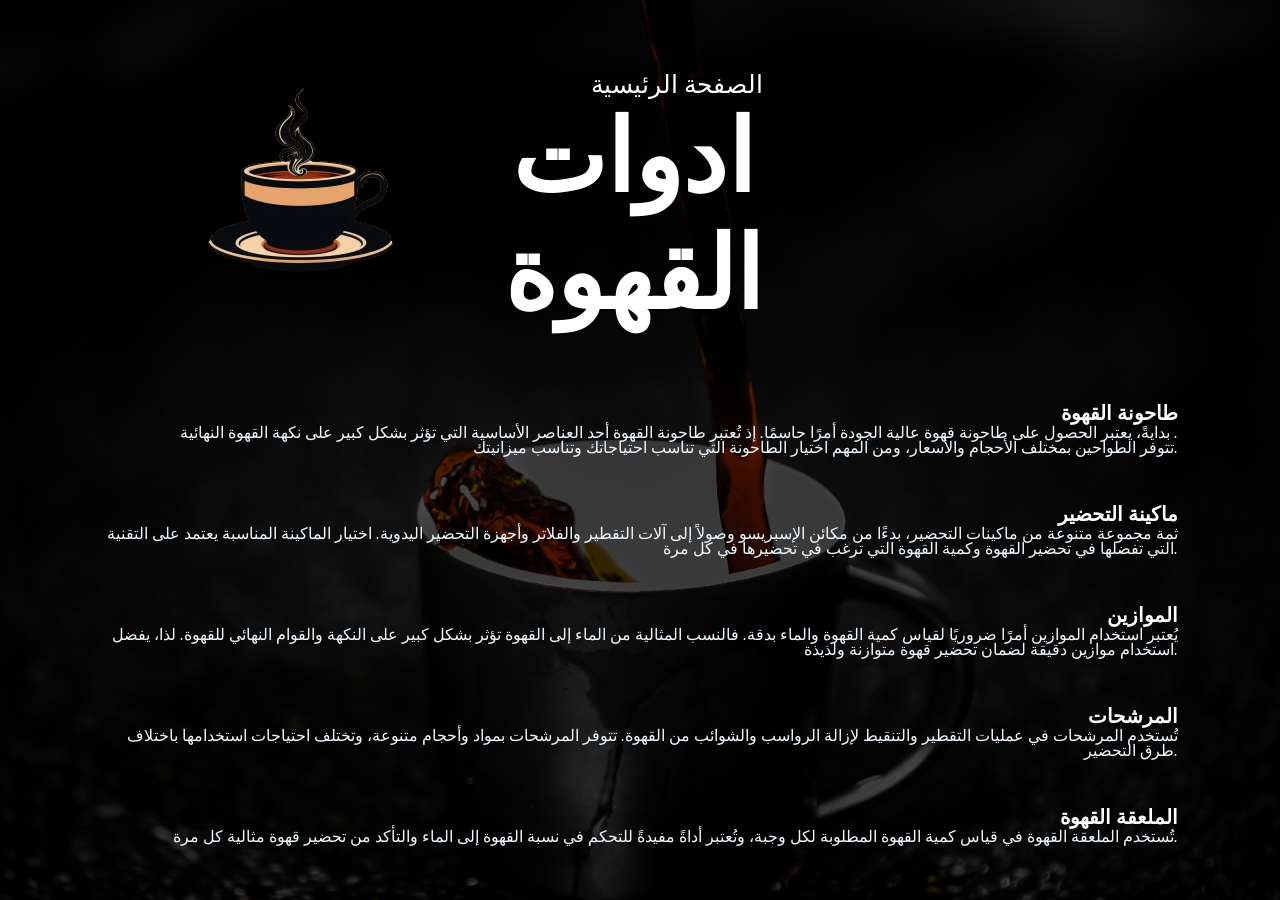
<file: الادوات.html>
<!DOCTYPE html>
<html lang="en">
<head>
 <meta charset="UTF-8">
 <meta name="viewport" content="width=device-width, initial-scale=1.0">
 <title>ادواات القهوة</title>
 <link rel="stylesheet" href="./styles/style2.css">
</head>
<body>
 <div class="container">

 <form action="#" method="post">    
    <div class="navbar">
    <img src="./Image/-removebg-preview.png">
        <nav>
            <ul><li><a href="coffee.html">الصفحة الرئيسية</a></li></ul>
        <center> 
           <h1 >ادوات القهوة</h1>
        </center>




        </nav>

     

        


    </div>

<div class="ps">
    <h2>طاحونة القهوة
    </h2>
    <p style="color: aliceblue; ; text-align: right; font-size: medium;">
        
بدايةً، يعتبر الحصول على طاحونة قهوة عالية الجودة أمرًا حاسمًا. إذ تُعتبر طاحونة القهوة أحد العناصر الأساسية التي تؤثر بشكل كبير على نكهة القهوة النهائية . <br>تتوفر الطواحين بمختلف الأحجام والأسعار، ومن المهم اختيار الطاحونة التي تناسب احتياجاتك وتناسب ميزانيتك.
    </p>
    <br><br><br>
    <h2>ماكينة التحضير

    </h2>
    <p style="color: aliceblue; ; text-align: right; font-size: medium;">
        

        ثمة مجموعة متنوعة من ماكينات التحضير، بدءًا من مكائن الإسبريسو وصولاً إلى آلات التقطير والفلاتر وأجهزة التحضير اليدوية. اختيار الماكينة المناسبة يعتمد على التقنية التي تفضلها في تحضير القهوة وكمية القهوة التي ترغب في تحضيرها في كل مرة.    </p> <br><br><br>
        <h2>الموازين
    
        </h2>
        <p style="color: aliceblue; ; text-align: right; font-size: medium;">
            
    

            يُعتبر استخدام الموازين أمرًا ضروريًا لقياس كمية القهوة والماء بدقة. فالنسب المثالية من الماء إلى القهوة تؤثر بشكل كبير على النكهة والقوام النهائي للقهوة. لذا، يفضل استخدام موازين دقيقة لضمان تحضير قهوة متوازنة ولذيذة. </p>
            <br><br><br>
            <h2>المرشحات

            </h2>
            <p style="color: aliceblue; ; text-align: right; font-size: medium;">
                
        
    
                تُستخدم المرشحات في عمليات التقطير والتنقيط لإزالة الرواسب والشوائب من القهوة. تتوفر المرشحات بمواد وأحجام متنوعة، وتختلف احتياجات استخدامها باختلاف طرق التحضير.

            </p>
        
            <br><br><br>
            <h2>الملعقة القهوة


            </h2>
            <p style="color: aliceblue; ; text-align: right; font-size: medium;">
                
        
    

                تُستخدم الملعقة القهوة في قياس كمية القهوة المطلوبة لكل وجبة، وتُعتبر أداةً مفيدةً للتحكم في نسبة القهوة إلى الماء والتأكد من تحضير قهوة مثالية كل مرة.
            </p>
        
        
        
        </div>

 </form>
 </div>
</body>
</html>
</file>
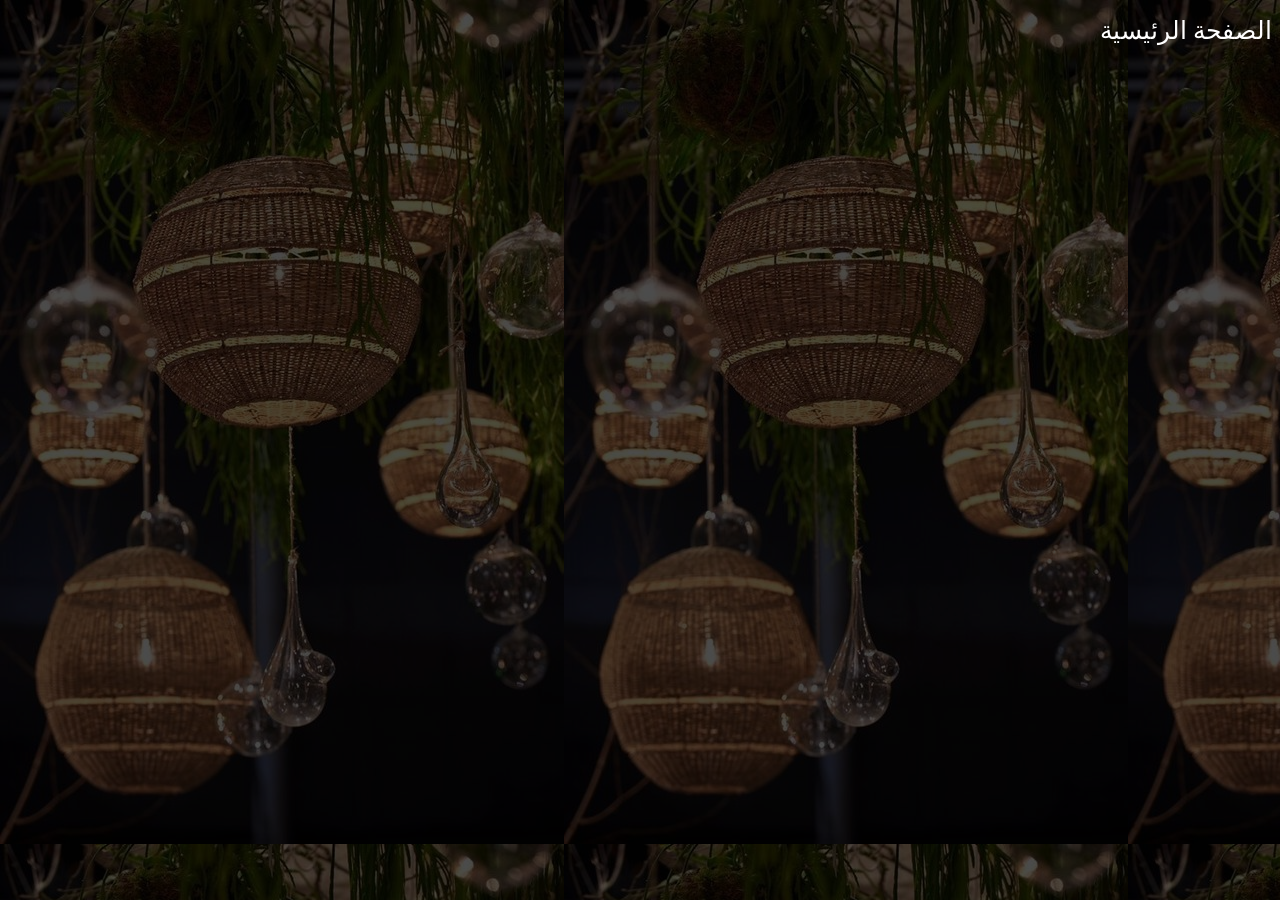
<file: المتجر.html>
<!DOCTYPE html>
<html lang="ar">
<head>
    <meta charset="UTF-8">
    <meta name="viewport" >
    <title>أهمية الذكاء الاصطناعي</title>
    <link rel="stylesheet" href="./styles/style.css">
</head>
<body>
    <form action="#" method="post">
        <div class="navbar">
            <nav>
                <ul><li><a href="coffee.html">الصفحة الرئيسية</a></li></ul>
           
    
    
    
            </nav>
    
    
    
    
    
    
        </div>
    
</body>
</html>
</file>
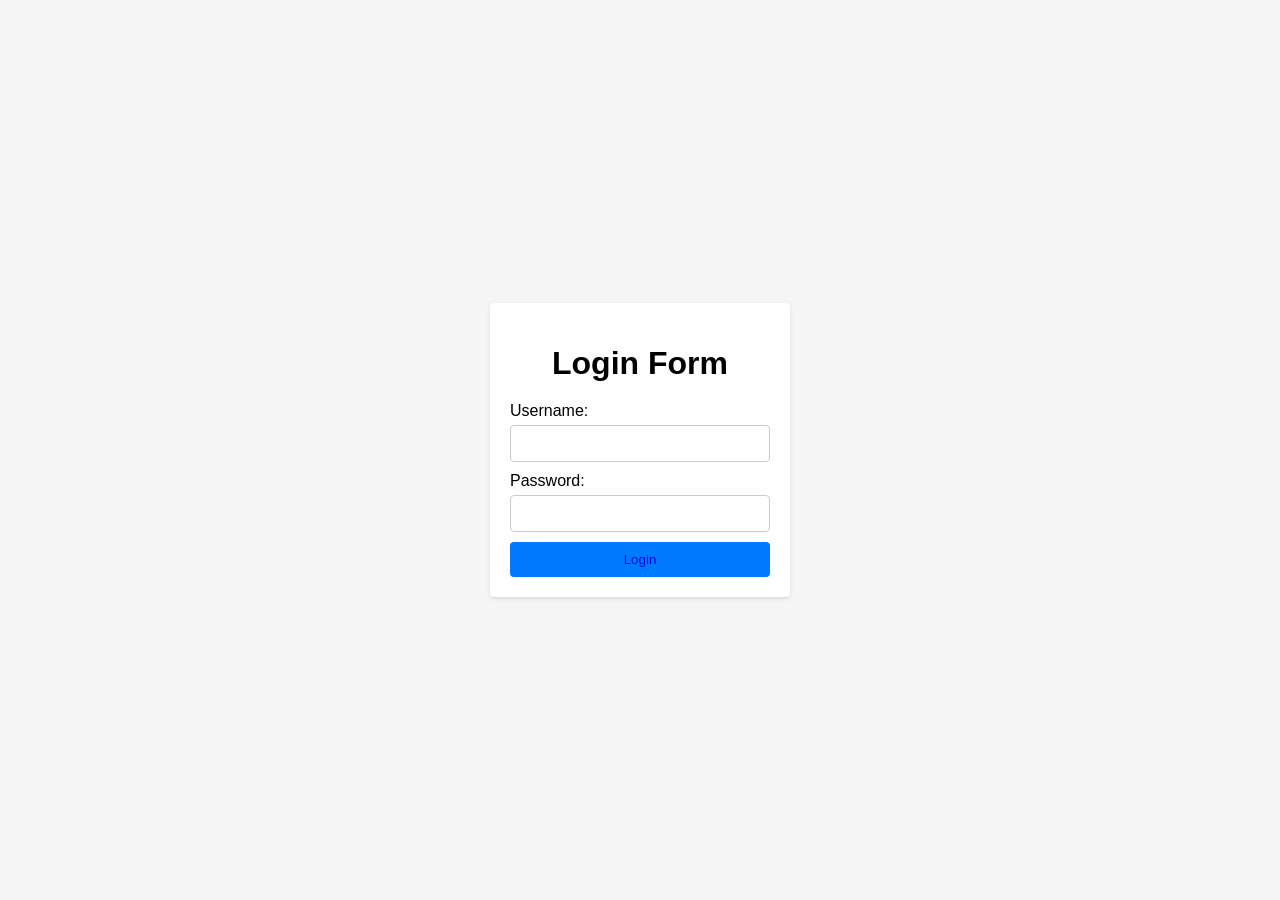
<file: تسجيل الدخول.html>
<!DOCTYPE html>
<html lang="en">
<head>
    <link rel="stylesheet" href="./styles/style5.css">
 <meta charset="UTF-8">
 <meta name="viewport" content="width=device-width, initial-scale=1.0">
 <title>Login Form</title>
 
</head>
<body>
 <div class="container">
 <h1>Login Form</h1>
 <form action="#" method="post">
 <label for="username">Username:</label>
 <input type="text" id="username" name="username" required>
 <label for="password">Password:</label>
 <input type="password" id="password" name="password" required>
 <button type="submit" ><a href="coffee.html" style="text-decoration: solid;">Login</a></button>
 </form>
 </div>
</body>
</html>
</file>
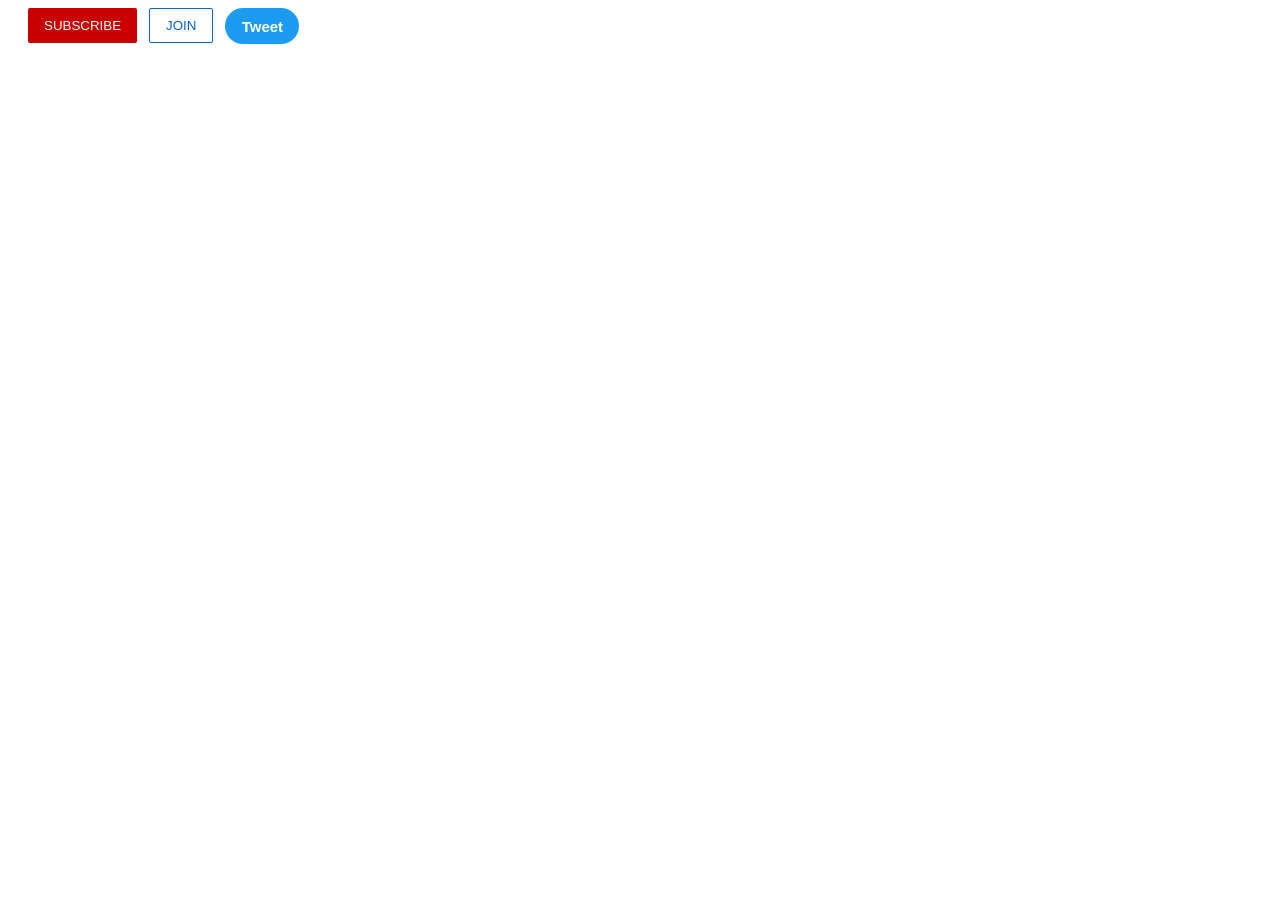
<file: intro-to-html/buttons.html>
<!DOCTYPE html>
<html>
  <head>
    <title>Buttons Practice</title>
    <link rel="stylesheet" href="styles/buttons.css">
  </head>
  <body>
    <button class="subscribe-button">
      SUBSCRIBE
    </button>

    <button class="join-button">
      JOIN
    </button>

    <button class="tweet-button">
      Tweet
    </button>
  </body>
</html>
</file>
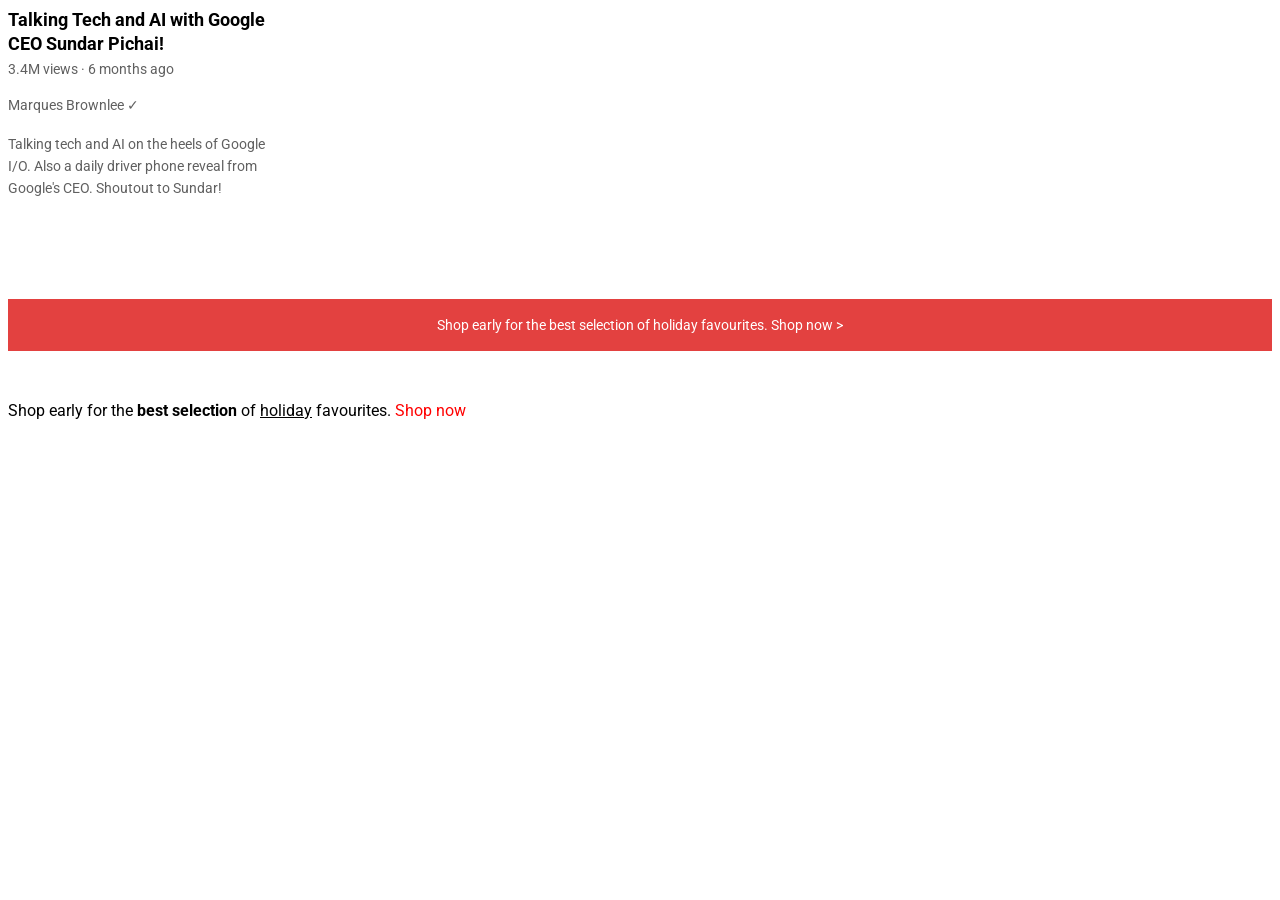
<file: intro-to-html/text.html>
<!DOCTYPE html>
<html>
  <head>
    <title>Text Practice</title>

    <link rel="preconnect" href="https://fonts.googleapis.com">
    <link rel="preconnect" href="https://fonts.gstatic.com" crossorigin>
    <link href="https://fonts.googleapis.com/css2?family=Roboto:wght@400;700&display=swap" rel="stylesheet">

    <link rel="stylesheet" href="styles/text.css">
  </head>
  <body>
    <p class="video-title">
      Talking Tech and AI with Google CEO Sundar Pichai!
    </p>

    <p class="video-stats">
      3.4M views &#183; 6 months ago
    </p>

    <p class="video-author">
      Marques Brownlee &#10003;
    </p>

    <p class="video-description">
      Talking tech and AI on the heels of Google I/O. Also a daily driver phone reveal from Google's CEO. Shoutout to Sundar!
    </p>

    <p class="apple-text">
      Shop early for the best selection of holiday favourites. <span class="shop-link">Shop now &#62;</span>
    </p>

    <p>
      Shop early for the <strong>best selection</strong> of <u>holiday</u> favourites. <span class="span-example">Shop now</span>
    </p>
  </body>
</html>
</file>
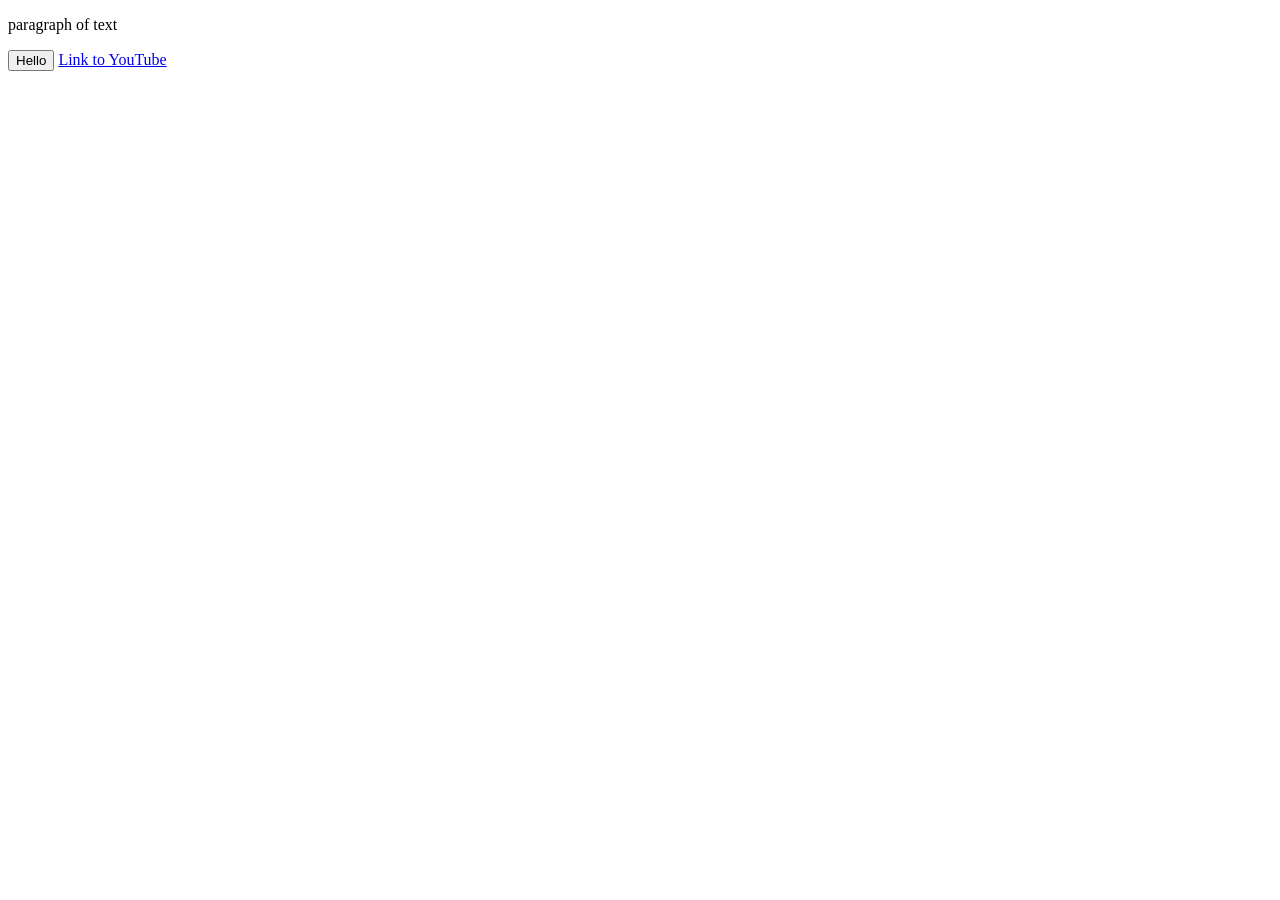
<file: intro-to-html/website.html>
<!DOCTYPE html>
<html>
  <head>
    <title>First Website</title>
  </head>
  <body>
    <p>
      paragraph of text
    </p>

    <button>
      Hello
    </button>

    <a href="https://www.youtube.com/" target="blank">
      Link to YouTube
    </a>
  </body>
</html>
</file>
<file: styles/style2.css>
*{
  margin: 0;
  padding: 0;
  font-family:'Roboto','sans-serif';
}
.container{
  width: 100%;
  height: 100vh;
  background-image: linear-gradient(rgba(0,0,0,0.7),rgba(0,0,0,0.7)),url(../Image/pexels-lood-goosen-1235706.jpg);
  background-position: center;
  background-size: cover;
  padding-left: 8%;
  padding-right: 8%;
  box-sizing: border-box;
}
.navbar{
  height: 12%;
  display: flex;
  align-items: center;
  margin-right: 40px;
}
.logo{
  width: 250px;
  cursor: pointer;
  margin-block-end: -70px;
  margin-left: -150px;
}
.navbar{
  width: 30px;
  cursor: pointer;
  margin-right: 1000px;

}
nav{
  flex: 1;
  text-align: right;
  display: inline-block;
}
nav ul li{
  list-style: none;
  display: inline-block;
  margin-left: 60px;
}
nav ul li a{
  text-decoration: none;
  color: #fff;
  font-size: 25px;
  display: inline-block;
}
.row{
  display: flex;
  height: 88%;
  align-items: center;
}
.col{
  flex-basis: 50%;
}
h1{
  color: #fff;
  font-size: 100px;
}
p{
  color: #fff;
  font-size: 11px;
  line-height: 15px;
}
button{
  width: 180px;
  color: #000;
  font-size: 12px;
  padding: 12px 0;
  background: #fff;
  border: 0;
  border-radius: 20px;
  outline: none;
  margin-top: 30px;
}
.card{
  width: 270px;
  height: 270px;
  display: inline-block;
  border-radius: 10px;
  padding: 15px 25px;
  box-sizing: border-box;
  cursor: pointer;
  margin: 20px 25px;
  background-position: center;
  background-size: cover;
  transition: transform 0.5s;
}
.card1{
  background-image: url(../Image/خلفية\ قهوة\ 2.jpg);
}
.card2{
  background-image: url(../Image/coffe-3.jpg);
}
.card3{
  background-image: url(../Image/coffee-4.jpg);
}
.card4{
  background-image: url(../Image/coffee-5.jpg);
}
.card:hover{
  transform: translatey(-10px);
}
h5{
  color: #fff;
  text-shadow: 0 0 5px #999;
}
.card p{
  text-shadow: 0 0 15px #000;
  font-size: 8px;
}
.menu ul{
  padding-top: 20px;
  padding-bottom: 20px;
  text-decoration: none;
  text-align: center;
}
.image{
  width: 270px;
  height: 270px;
  display: inline-block;
  border-radius: 10px;
  padding: 15px 25px;
  box-sizing: border-box;
  cursor: pointer;
  margin: 20px 25px;
  background-position: center;
  background-size: cover;
  transition: transform 0.5s;
  text-align: center; 
}
.img1{
  background-image: url(../Image/ai-text.jpg);
  
}
.img1:hover{
  transform: translatey(-10px);
}
.footer ul li a{
  text-decoration: none;
  color: #000;
  font-size: 25px;
}
.footer{
  align-items: center;
}
.ps{
font-size: small;
color: rgb(255, 255, 255);
text-align: right;


 }
</file>
<file: styles/style.css>
body{
   
    background-image: linear-gradient(rgba(0,0,0,0.7),rgba(0,0,0,0.7)),url(../Image/6f36329b44f373d248d6631d76d55477.jpg);
    
}
nav{
    flex: 1;
    text-align: right;
  }
  nav ul li{
    list-style: none;
    display: inline-block;
    margin-left: 60px;
  }
  nav ul li a{
    text-decoration: none;
    color: #fff;
    font-size: 25px;
  }
</file>
<file: styles/style5.css>
* {
  box-sizing: border-box;
 }
 
 body {
  font-family: Arial, sans-serif;
  margin: 0;
  padding: 0;
  display: flex;
  justify-content: center;
  align-items: center;
  height: 100vh;
  background-color: #f5f5f5;
 }
 
 .container {
  width: 300px;
  background-color: #fff;
  padding: 20px;
  border-radius: 4px;
  box-shadow: 0 2px 4px rgba(0, 0, 0, 0.1);
 }
 
 h1 {
  text-align: center;
  margin-bottom: 20px;
 }
 
 label {
  display: block;
  margin-bottom: 5px;
 }
 
 input[type="text"],
 input[type="password"] {
  width: 100%;
  padding: 10px;
  margin-bottom: 10px;
  border: 1px solid #ccc;
  border-radius: 4px;
 }
 
 input[type="text"]:focus,
 input[type="password"]:focus {
  outline: none;
  box-shadow: 0 0 2px 1px #007bff;
 }
 
 button[type="submit"] {
  width: 100%;
  padding: 10px;
  background-color: #007bff;
  color: #fff;
  border: none;
  border-radius: 4px;
  cursor: pointer;
 }
 
 button[type="submit"]:hover {
  background-color: #0069d9;
 }
</file>
<file: intro-to-html/styles/buttons.css>
.subscribe-button {
  background-color: rgb(200, 0, 0);
  color: white;
  border: none;
  border-radius: 2px;
  cursor: pointer;
  margin-right: 8px;
  margin-left: 20px;
  padding-top: 10px;
  padding-bottom: 10px;
  padding-left: 16px;
  padding-right: 16px;
  transition: opacity 0.15s;
  vertical-align: top;
}

.subscribe-button:hover {
  opacity: 0.8;
}

.subscribe-button:active {
  opacity: 0.5;
}

.join-button {
  background-color: white;
  border-color: rgb(6, 95, 212);
  border-style: solid;
  border-width: 1px;
  color: rgb(6, 95, 212);
  border-radius: 2px;
  cursor: pointer;
  padding-top: 9px;
  padding-bottom: 9px;
  padding-left: 16px;
  padding-right: 16px;

  transition: background-color 0.15s,
    color 0.15s;
}

.join-button:hover {
  background-color: rgb(6, 95, 212);
  color: white;
}

.join-button:active {
  opacity: 0.7;
}

.tweet-button {
  background-color: rgb(29, 155, 240);
  color: white;
  border: none;
  height: 36px;
  width: 74px;
  border-radius: 8px;
  border-radius: 18px;
  font-weight: bold;
  font-size: 15px;
  cursor: pointer;
  margin-left: 8px;
  transition: box-shadow 0.15s;
  vertical-align: top;
}

.tweet-button:hover {
  box-shadow: 5px 5px 10px rgba(0, 0, 0, 0.15);
}
</file>
<file: intro-to-html/styles/text.css>
p {
  font-family: Roboto;
  margin-top: 0;
  margin-bottom: 0;
}

.video-stats {
  font-size: 14px;
  color: rgb(96, 96, 96);
  margin-bottom: 20px;
}

.video-title {
  font-weight: bold;
  font-size: 18px;
  width: 280px;
  line-height: 24px;
  margin-bottom: 5px;
}

.video-author {
  font-size: 14px;
  color: rgb(96, 96, 96);
  margin-bottom: 20px;
}

.video-description {
  font-size: 14px;
  color: rgb(96, 96, 96);
  width: 280px;
  line-height: 22px;
  margin-bottom: 100px;
}

.apple-text {
  margin-bottom: 50px;
  font-size: 14px;
  background-color: rgb(227, 65, 64);
  color: white;
  text-align: center;
  padding-top: 18px;
  padding-bottom: 18px;
}

.span-example {
  color: red;
}

.span-example:hover {
  text-decoration: underline;
}

.shop-link {
  cursor: pointer;
}

.shop-link:hover {
  text-decoration: underline;
}
</file>
